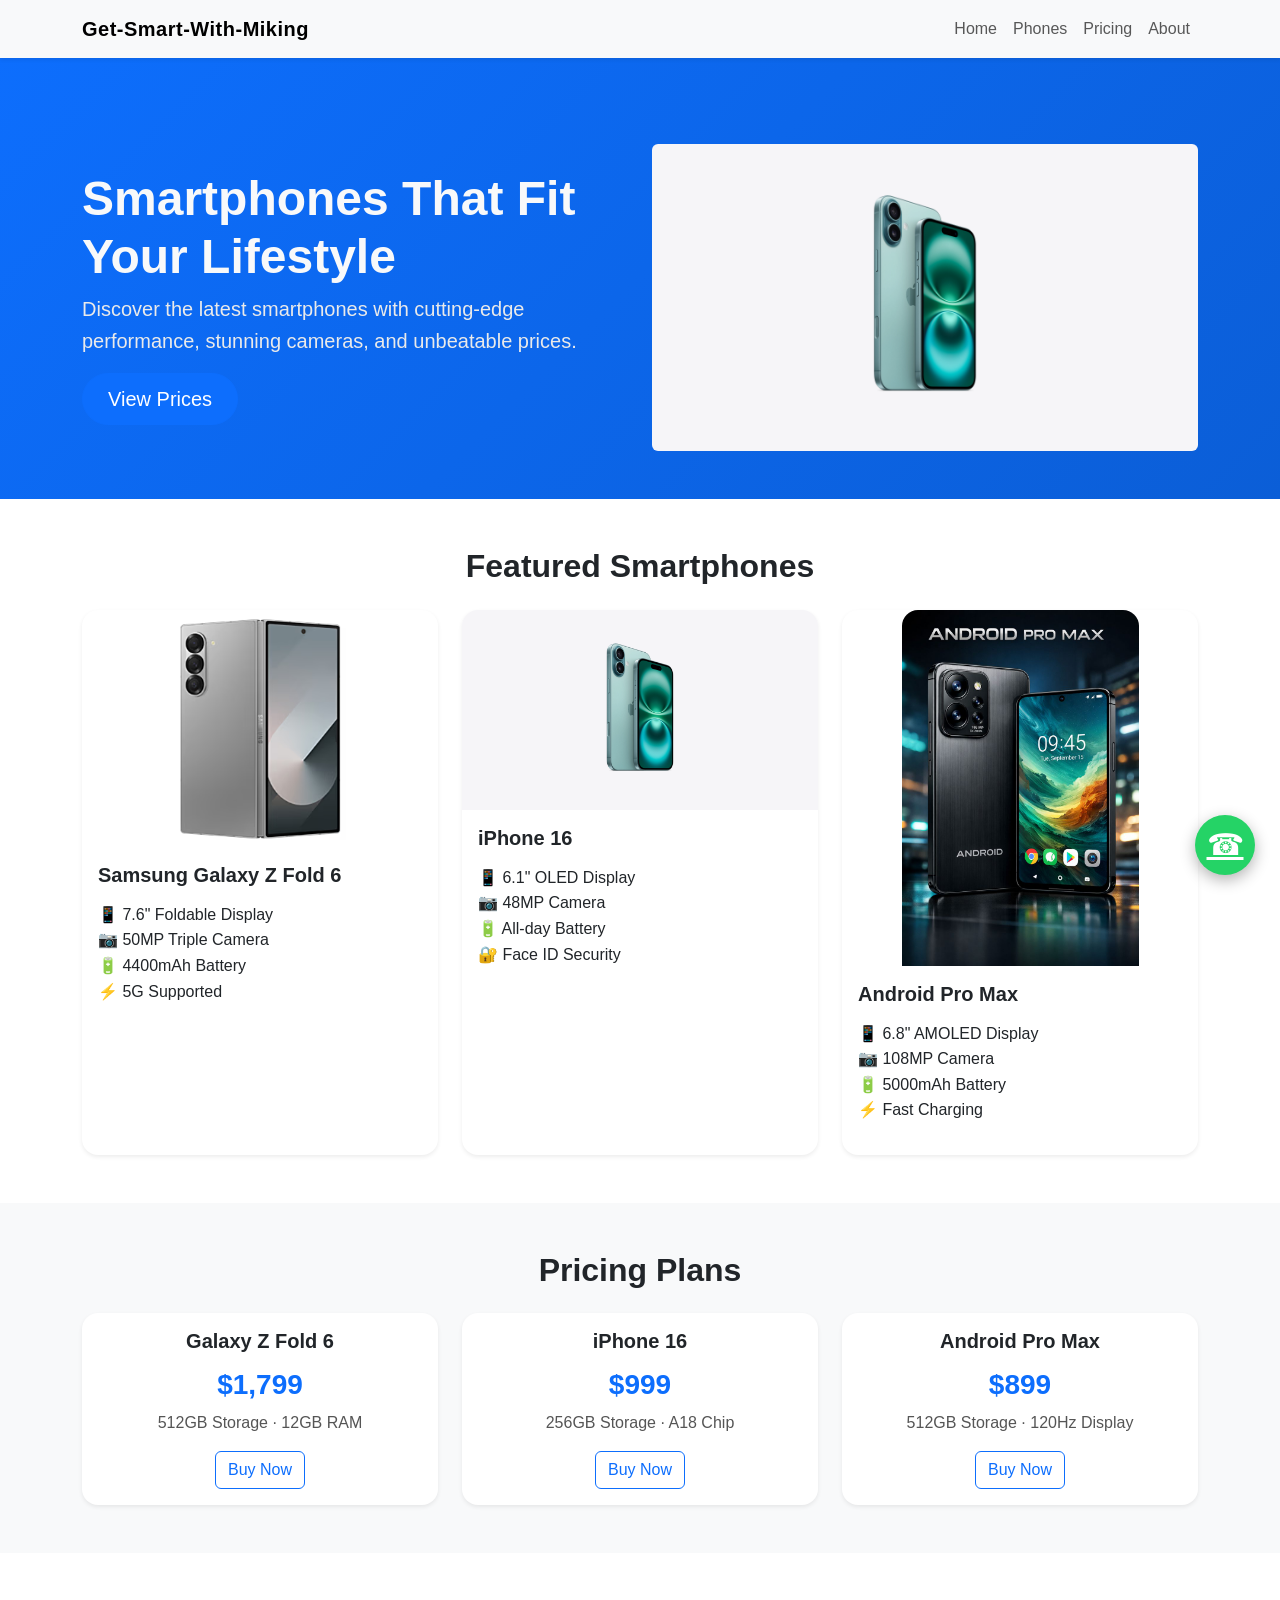
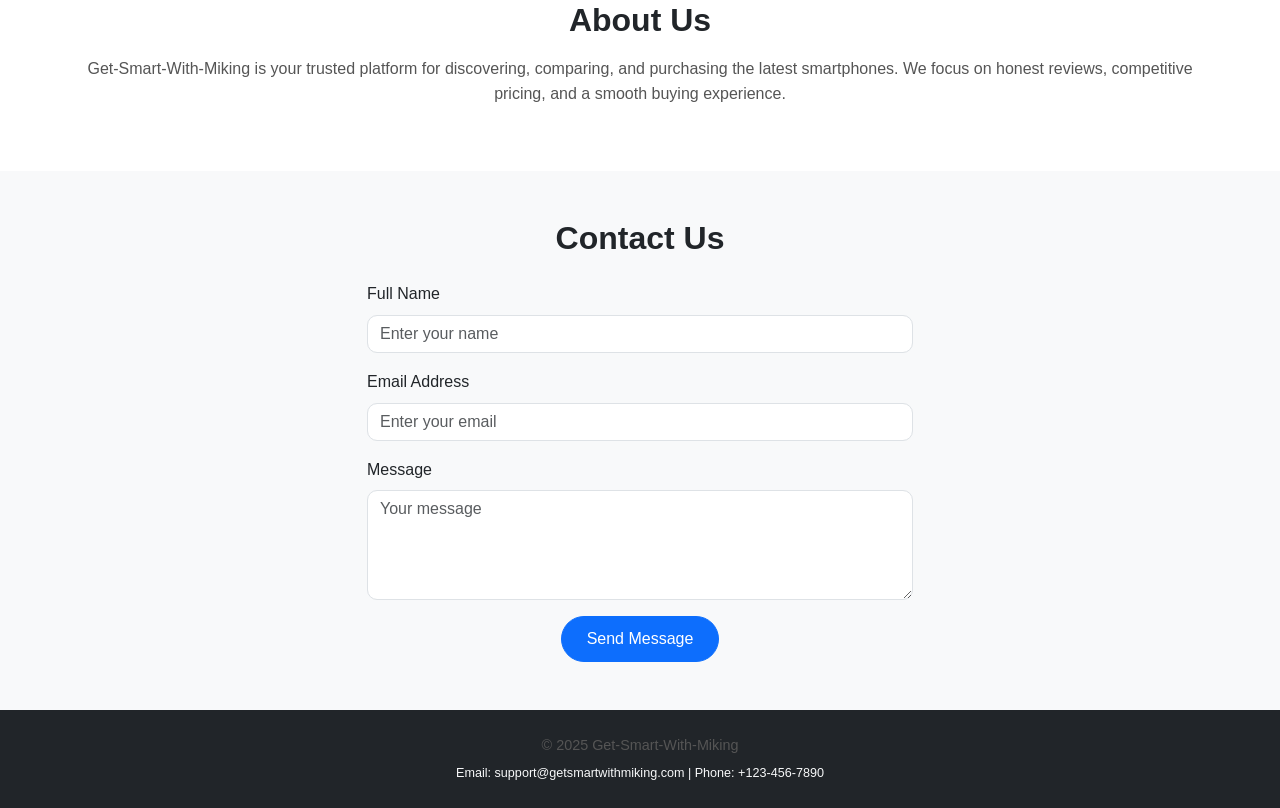
<file: index.html>
<!DOCTYPE html>
<html lang="en">
<head>
    <meta charset="UTF-8">
    <meta name="viewport" content="width=device-width, initial-scale=1.0">
    <title>Get-Smart-With-Miking | Smartphone Sales</title>

    <!-- Bootstrap -->
    <link href="https://cdn.jsdelivr.net/npm/bootstrap@5.3.8/dist/css/bootstrap.min.css" rel="stylesheet">

    <!-- Custom CSS -->
    <link rel="stylesheet" href="415_css/style.css">
</head>
<body>

    <!-- ================= NAVBAR ================= -->
    <nav class="navbar navbar-expand-lg navbar-light bg-light shadow-sm fixed-top">
        <div class="container">
            <a class="navbar-brand fw-bold" href="#home">Get-Smart-With-Miking</a>
            <button class="navbar-toggler" type="button" data-bs-toggle="collapse" data-bs-target="#navbarText">
                <span class="navbar-toggler-icon"></span>
            </button>
            <div class="collapse navbar-collapse" id="navbarText">
                <ul class="navbar-nav ms-auto">
                    <li class="nav-item"><a class="nav-link" href="#home">Home</a></li>
                    <li class="nav-item"><a class="nav-link" href="#phone">Phones</a></li>
                    <li class="nav-item"><a class="nav-link" href="#pricing">Pricing</a></li>
                    <li class="nav-item"><a class="nav-link" href="#about">About</a></li>
                </ul>
            </div>
        </div>
    </nav>

    <!-- ================= HERO SECTION ================= -->
    <section id="home" class="pt-5 mt-5 bg-dark text-light">
        <div class="container py-5">
            <div class="row align-items-center">
                <div class="col-md-6">
                    <h1 class="display-5 fw-bold">Smartphones That Fit Your Lifestyle</h1>
                    <p class="lead">
                        Discover the latest smartphones with cutting-edge performance, stunning cameras,
                        and unbeatable prices.
                    </p>
                    <a href="#pricing" class="btn btn-primary btn-lg">View Prices</a>
                </div>
                <div class="col-md-6 text-center">
                    <img src="415_img/Iphone 16.webp" class="img-fluid rounded" alt="Smartphone">
                </div>
            </div>
        </div>
    </section>

    <!-- ================= PHONE FEATURES ================= -->
    <section id="phone" class="container py-5">
        <h2 class="text-center mb-4">Featured Smartphones</h2>

        <div class="row g-4">
            <!-- Phone Card 1 -->
            <div class="col-md-4">
                <div class="card h-100 shadow-sm">
                    <img src="415_img/Galaxy Z Fold6.avif" class="card-img-top" alt="Galaxy Z Fold 6">
                    <div class="card-body">
                        <h5 class="card-title">Samsung Galaxy Z Fold 6</h5>
                        <ul class="list-unstyled">
                            <li>📱 7.6" Foldable Display</li>
                            <li>📷 50MP Triple Camera</li>
                            <li>🔋 4400mAh Battery</li>
                            <li>⚡ 5G Supported</li>
                        </ul>
                    </div>
                </div>
            </div>

            <!-- Phone Card 2 -->
            <div class="col-md-4">
                <div class="card h-100 shadow-sm">
                    <img src="415_img/Iphone 16.webp" class="card-img-top" alt="iPhone 16">
                    <div class="card-body">
                        <h5 class="card-title">iPhone 16</h5>
                        <ul class="list-unstyled">
                            <li>📱 6.1" OLED Display</li>
                            <li>📷 48MP Camera</li>
                            <li>🔋 All-day Battery</li>
                            <li>🔐 Face ID Security</li>
                        </ul>
                    </div>
                </div>
            </div>

            <!-- Phone Card 3 -->
            <div class="col-md-4">
                <div class="card h-100 shadow-sm">
                    <img src="415_img/Phone.png" class="card-img-top" alt="Android Phone" style="height: 356px; width: 237px;align-self: anchor-center;">
                    <div class="card-body">
                        <h5 class="card-title">Android Pro Max</h5>
                        <ul class="list-unstyled">
                            <li>📱 6.8" AMOLED Display</li>
                            <li>📷 108MP Camera</li>
                            <li>🔋 5000mAh Battery</li>
                            <li>⚡ Fast Charging</li>
                        </ul>
                    </div>
                </div>
            </div>
        </div>
    </section>

    <!-- ================= PRICING ================= -->
    <section id="pricing" class="bg-light py-5">
        <div class="container">
            <h2 class="text-center mb-4">Pricing Plans</h2>

            <div class="row g-4 text-center">
                <div class="col-md-4">
                    <div class="card shadow-sm h-100">
                        <div class="card-body">
                            <h5 class="card-title">Galaxy Z Fold 6</h5>
                            <h3 class="text-primary">$1,799</h3>
                            <p>512GB Storage · 12GB RAM</p>
                            <a href="buy-galaxy.html" class="btn btn-outline-primary">Buy Now</a>
                        </div>
                    </div>
                </div>

                <div class="col-md-4">
                    <div class="card shadow-sm h-100">
                        <div class="card-body">
                            <h5 class="card-title">iPhone 16</h5>
                            <h3 class="text-primary">$999</h3>
                            <p>256GB Storage · A18 Chip</p>
                            <a href="buy-ip16.html" class="btn btn-outline-primary">Buy Now</a>
                        </div>
                    </div>
                </div>

                <div class="col-md-4">
                    <div class="card shadow-sm h-100" style="height: 50%;">
                        <div class="card-body">
                            <h5 class="card-title">Android Pro Max</h5>
                            <h3 class="text-primary">$899</h3>
                            <p>512GB Storage · 120Hz Display</p>
                            <a href="buy-andriod.html" class="btn btn-outline-primary">Buy Now</a>
                        </div>
                    </div>
                </div>
            </div>
        </div>
    </section>

    <!-- ================= ABOUT ================= -->
    <section id="about" class="container py-5">
        <h2 class="text-center mb-3">About Us</h2>
        <p class="text-center">
            Get-Smart-With-Miking is your trusted platform for discovering, comparing,
            and purchasing the latest smartphones. We focus on honest reviews,
            competitive pricing, and a smooth buying experience.
        </p>
    </section>

    <!-- ================= CONTACT ================= -->
    <section id="contact" class="py-5">
        <div class="container">
            <h2 class="text-center mb-4">Contact Us</h2>

            <div class="row justify-content-center">
                <div class="col-md-6">
                    <form>
                        <div class="mb-3">
                            <label class="form-label">Full Name</label>
                            <input type="text" class="form-control" placeholder="Enter your name">
                        </div>

                        <div class="mb-3">
                            <label class="form-label">Email Address</label>
                            <input type="email" class="form-control" placeholder="Enter your email">
                        </div>

                        <div class="mb-3">
                            <label class="form-label">Message</label>
                            <textarea class="form-control" rows="4" placeholder="Your message"></textarea>
                        </div>

                        <div class="text-center">
                            <button type="submit" class="btn btn-primary">
                                Send Message
                            </button>
                        </div>
                    </form>
                </div>
            </div>
        </div>
    </section>


    <!-- ================= FOOTER ================= -->
    <footer class="bg-dark text-light text-center py-4">
        <p class="mb-1">&copy; 2025 Get-Smart-With-Miking</p>
        <small>Email: support@getsmartwithmiking.com | Phone: +123-456-7890</small>
    </footer>

    <!-- WhatsApp Floating Button -->
    <a href="https://wa.me/2347010683922" class="whatsapp-float" target="_blank" aria-label="Chat on WhatsApp">
        ☎
    </a>


    <script src="https://cdn.jsdelivr.net/npm/bootstrap@5.3.8/dist/js/bootstrap.bundle.min.js"></script>
</body>
</html>
</file>
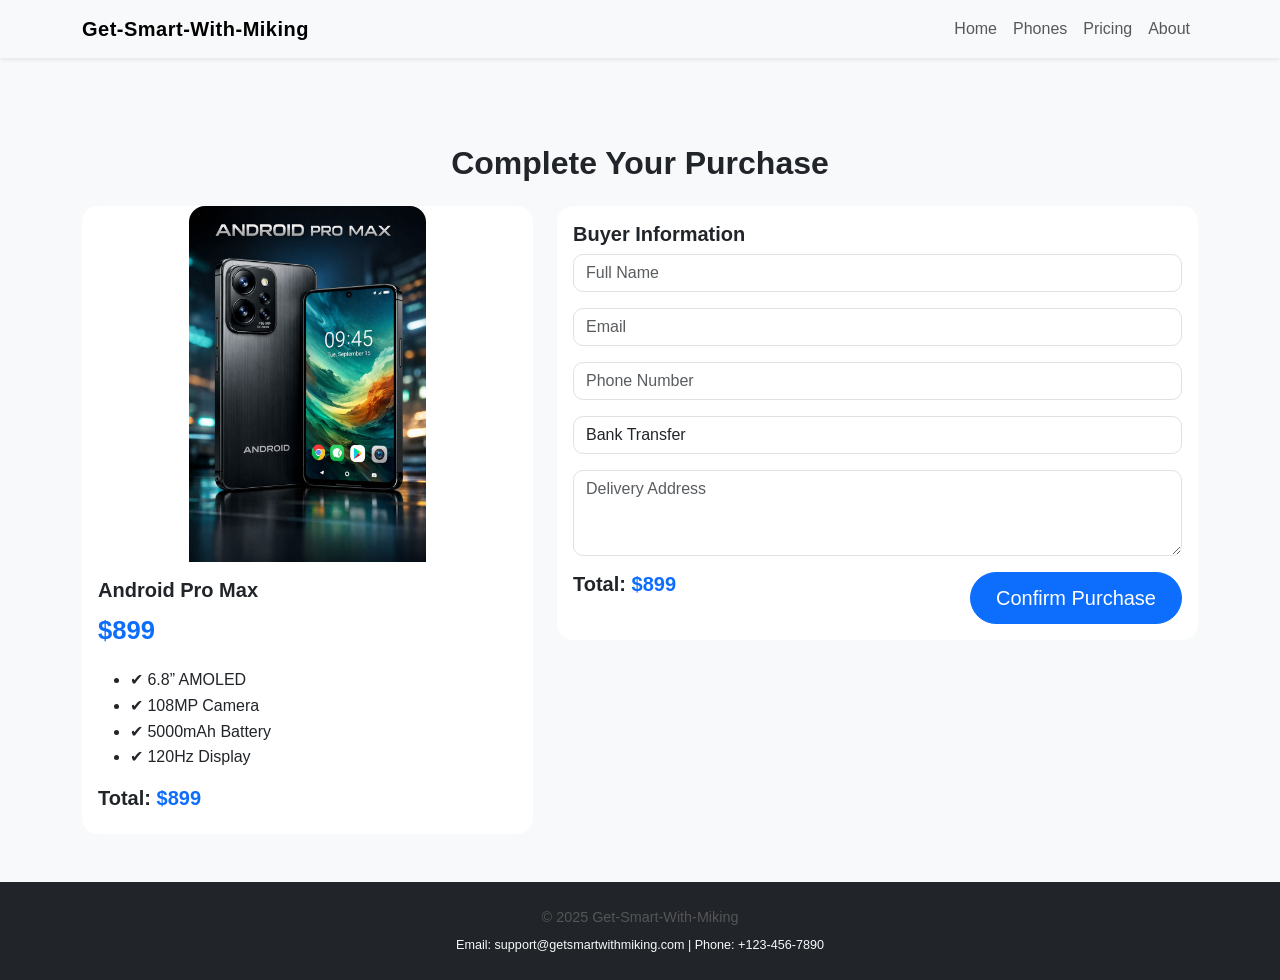
<file: buy-andriod.html>
<!DOCTYPE html>
<html lang="en">
    <head>
        <meta charset="UTF-8">
        <title>Buy Android Pro Max | Get-Smart-With-Miking</title>
        <meta name="viewport" content="width=device-width, initial-scale=1.0">

        <link href="https://cdn.jsdelivr.net/npm/bootstrap@5.3.8/dist/css/bootstrap.min.css" rel="stylesheet">
        <link rel="stylesheet" href="415_css/buy.css">
        <link rel="stylesheet" href="415_css/style.css">
    </head>
    <body>

        <!-- ================= NAVBAR ================= -->
        <nav class="navbar navbar-expand-lg navbar-light bg-light shadow-sm fixed-top">
            <div class="container">
                <a class="navbar-brand fw-bold" href="#home">Get-Smart-With-Miking</a>
                <button class="navbar-toggler" type="button" data-bs-toggle="collapse" data-bs-target="#navbarText">
                    <span class="navbar-toggler-icon"></span>
                </button>
                <div class="collapse navbar-collapse" id="navbarText">
                    <ul class="navbar-nav ms-auto">
                        <li class="nav-item"><a class="nav-link" href="index.html">Home</a></li>
                        <li class="nav-item"><a class="nav-link" href="index.html#phones">Phones</a></li>
                        <li class="nav-item"><a class="nav-link" href="index.html#pricing">Pricing</a></li>
                        <li class="nav-item"><a class="nav-link" href="index.html#about">About</a></li>
                    </ul>
                </div>
            </div>
        </nav>

        <section class="purchase-section pt-5 mt-5">
            <div class="container py-5">
                <h2 class="text-center mb-4">Complete Your Purchase</h2>

                <div class="row g-4">
                    <div class="col-md-5">
                        <div class="card">
                            <img src="415_img/Phone.png" class="card-img-top" alt="Android Phone" style="height: 356px; width: 237px;align-self: anchor-center;">
                            <div class="card-body">
                                <h5>Android Pro Max</h5>
                                <p class="price">$899</p>

                                <ul>
                                <li>✔ 6.8” AMOLED</li>
                                <li>✔ 108MP Camera</li>
                                <li>✔ 5000mAh Battery</li>
                                <li>✔ 120Hz Display</li>
                                </ul>

                                <h5>Total: <span class="text-primary">$899</span></h5>
                            </div>
                        </div>
                    </div>

                    <div class="col-md-7">
                        <div class="card">
                            <div class="card-body">
                                <h5>Buyer Information</h5>
                                <form>
                                    <input class="form-control mb-3" placeholder="Full Name" required>
                                    <input class="form-control mb-3" placeholder="Email" type="email" required>
                                    <input class="form-control mb-3" placeholder="Phone Number" required>

                                    <select class="form-control mb-3">
                                        <option>Bank Transfer</option>
                                        <option>Pay on Delivery</option>
                                    </select>

                                    <textarea class="form-control mb-3" rows="3" placeholder="Delivery Address"></textarea>

                                    <div class="d-flex justify-content-between">
                                        <h5>Total: <span class="text-primary">$899</span></h5>
                                        <button type="submit" class="btn btn-primary btn-lg">Confirm Purchase</button>
                                    </div>
                                </form>
                            </div>
                        </div>
                    </div>
                </div>
            </div>
        </section>
        <!-- ================= FOOTER ================= -->
    <footer class="bg-dark text-light text-center py-4">
        <p class="mb-1">&copy; 2025 Get-Smart-With-Miking</p>
        <small>Email: support@getsmartwithmiking.com | Phone: +123-456-7890</small>
    </footer>

    <script src="https://cdn.jsdelivr.net/npm/bootstrap@5.3.8/dist/js/bootstrap.bundle.min.js"></script>

    </body>
</html>
</file>
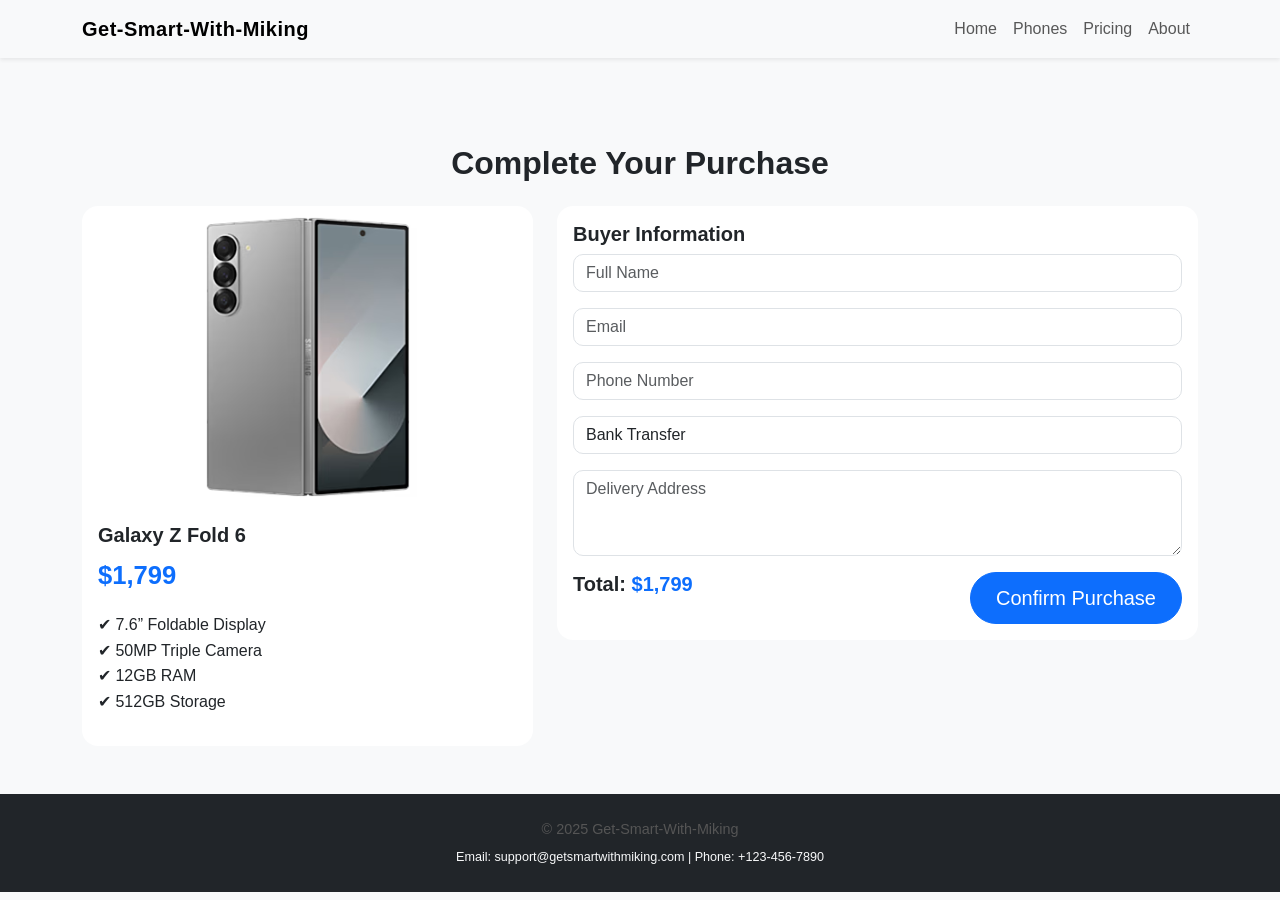
<file: buy-galaxy.html>
<!DOCTYPE html>
<html lang="en">
    <head>
        <meta charset="UTF-8">
        <title>Buy Galaxy Z Fold 6 | Get-Smart-With-Miking</title>
        <meta name="viewport" content="width=device-width, initial-scale=1.0">

        <link href="https://cdn.jsdelivr.net/npm/bootstrap@5.3.8/dist/css/bootstrap.min.css" rel="stylesheet">
        <link rel="stylesheet" href="415_css/buy.css">
        <link rel="stylesheet" href="415_css/style.css">
    </head>
    <body>

        <!-- ================= NAVBAR ================= -->
        <nav class="navbar navbar-expand-lg navbar-light bg-light shadow-sm fixed-top">
            <div class="container">
                <a class="navbar-brand fw-bold" href="#home">Get-Smart-With-Miking</a>
                <button class="navbar-toggler" type="button" data-bs-toggle="collapse" data-bs-target="#navbarText">
                    <span class="navbar-toggler-icon"></span>
                </button>
                <div class="collapse navbar-collapse" id="navbarText">
                    <ul class="navbar-nav ms-auto">
                        <li class="nav-item"><a class="nav-link" href="index.html">Home</a></li>
                        <li class="nav-item"><a class="nav-link" href="index.html#phones">Phones</a></li>
                        <li class="nav-item"><a class="nav-link" href="index.html#pricing">Pricing</a></li>
                        <li class="nav-item"><a class="nav-link" href="index.html#about">About</a></li>
                    </ul>
                </div>
            </div>
        </nav>

        <section class="purchase-section pt-5 mt-5">
            <div class="container py-5">
                <h2 class="text-center mb-4">Complete Your Purchase</h2>

                <div class="row g-4">
                    <div class="col-md-5">
                        <div class="card">
                            <img src="415_img/Galaxy Z Fold6.avif" class="card-img-top" alt="">
                            <div class="card-body">
                                <h5>Galaxy Z Fold 6</h5>
                                <p class="price">$1,799</p>
                                <ul class="list-unstyled">
                                    <li>✔ 7.6” Foldable Display</li>
                                    <li>✔ 50MP Triple Camera</li>
                                    <li>✔ 12GB RAM</li>
                                    <li>✔ 512GB Storage</li>
                                </ul>
                            </div>
                        </div>
                    </div>

                    <div class="col-md-7">
                        <div class="card">
                            <div class="card-body">
                                <h5>Buyer Information</h5>
                                <form>
                                    <input class="form-control mb-3" placeholder="Full Name" required>
                                    <input class="form-control mb-3" placeholder="Email" type="email" required>
                                    <input class="form-control mb-3" placeholder="Phone Number" required>

                                    <select class="form-control mb-3">
                                        <option>Bank Transfer</option>
                                        <option>Pay on Delivery</option>
                                    </select>

                                    <textarea class="form-control mb-3" rows="3" placeholder="Delivery Address"></textarea>

                                    <div class="d-flex justify-content-between">
                                        <h5>Total: <span class="text-primary">$1,799</span></h5>
                                        <button type="submit" class="btn btn-primary btn-lg">Confirm Purchase</button>
                                    </div>
                                </form>
                            </div>
                        </div>
                    </div>
                </div>
            </div>
        </section>
        <!-- ================= FOOTER ================= -->
    <footer class="bg-dark text-light text-center py-4">
        <p class="mb-1">&copy; 2025 Get-Smart-With-Miking</p>
        <small>Email: support@getsmartwithmiking.com | Phone: +123-456-7890</small>
    </footer>

    <script src="https://cdn.jsdelivr.net/npm/bootstrap@5.3.8/dist/js/bootstrap.bundle.min.js"></script>

    </body>
</html>
</file>
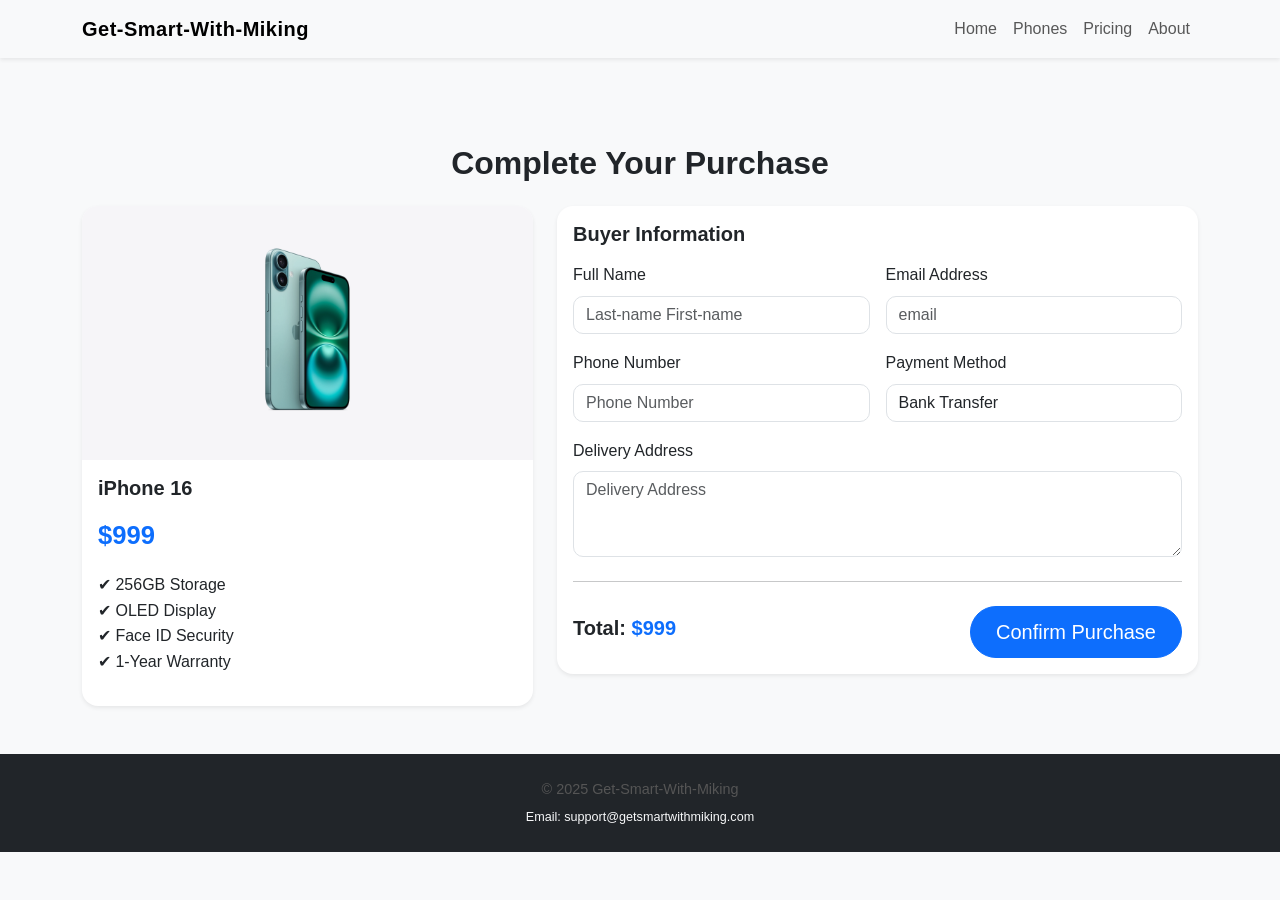
<file: buy-ip16.html>
<!DOCTYPE html>
<html lang="en">
    <head>
        <meta charset="UTF-8">
        <meta name="viewport" content="width=device-width, initial-scale=1.0">
        <title>Buy iPhone 16 | Get-Smart-With-Miking</title>

        <!-- Bootstrap -->
        <link href="https://cdn.jsdelivr.net/npm/bootstrap@5.3.8/dist/css/bootstrap.min.css" rel="stylesheet">

        <!-- Custom CSS -->
        <link rel="stylesheet" href="415_css/buy.css">
        <link rel="stylesheet" href="415_css/style.css">
    </head>
    <body>

        <!-- ================= NAVBAR ================= -->
        <nav class="navbar navbar-expand-lg navbar-light bg-light shadow-sm fixed-top">
            <div class="container">
                <a class="navbar-brand fw-bold" href="#home">Get-Smart-With-Miking</a>
                <button class="navbar-toggler" type="button" data-bs-toggle="collapse" data-bs-target="#navbarText">
                    <span class="navbar-toggler-icon"></span>
                </button>
                <div class="collapse navbar-collapse" id="navbarText">
                    <ul class="navbar-nav ms-auto">
                        <li class="nav-item"><a class="nav-link" href="index.html">Home</a></li>
                        <li class="nav-item"><a class="nav-link" href="index.html#phones">Phones</a></li>
                        <li class="nav-item"><a class="nav-link" href="index.html#pricing">Pricing</a></li>
                        <li class="nav-item"><a class="nav-link" href="index.html#about">About</a></li>
                    </ul>
                </div>
            </div>
        </nav>

        <!-- ================= PURCHASE SECTION ================= -->
        <section class="purchase-section pt-5 mt-5">
            <div class="container py-5">
                <h2 class="text-center mb-4">Complete Your Purchase</h2>

                <div class="row g-4">
                    <!-- PRODUCT SUMMARY -->
                    <div class="col-md-5">
                        <div class="card shadow-sm">
                            <img src="415_img/Iphone 16.webp" class="card-img-top" alt="Selected Phone">
                            <div class="card-body">
                                <h5 class="card-title">iPhone 16</h5>
                                <p class="price">$999</p>
                                <ul class="list-unstyled">
                                    <li>✔ 256GB Storage</li>
                                    <li>✔ OLED Display</li>
                                    <li>✔ Face ID Security</li>
                                    <li>✔ 1-Year Warranty</li>
                                </ul>
                            </div>
                        </div>
                    </div>

                    <!-- PURCHASE FORM -->
                    <div class="col-md-7">
                        <div class="card shadow-sm">
                            <div class="card-body">
                                <h5 class="mb-3">Buyer Information</h5>

                                <form>
                                    <div class="row g-3">
                                        <div class="col-md-6">
                                            <label class="form-label">Full Name</label>
                                            <input type="text" class="form-control" placeholder="Last-name First-name">
                                        </div>

                                        <div class="col-md-6">
                                            <label class="form-label">Email Address</label>
                                            <input type="email" class="form-control" placeholder="email">
                                        </div>

                                        <div class="col-md-6">
                                            <label class="form-label">Phone Number</label>
                                            <input type="tel" class="form-control" required placeholder="Phone Number">
                                        </div>

                                        <div class="col-md-6">
                                            <label class="form-label">Payment Method</label>
                                            <select class="form-control" required>
                                                <option>Bank Transfer</option>
                                                <option>Pay on Delivery</option>
                                            </select>
                                        </div>

                                        <div class="col-12">
                                            <label class="form-label">Delivery Address</label>
                                            <textarea class="form-control" rows="3" placeholder="Delivery Address" required></textarea>
                                        </div>
                                    </div>

                                    <hr class="my-4">

                                    <div class="d-flex justify-content-between align-items-center">
                                        <h5>Total: <span class="text-primary">$999</span></h5>
                                        <button type="submit" class="btn btn-primary btn-lg">
                                            Confirm Purchase
                                        </button>
                                    </div>
                                </form>

                            </div>
                        </div>
                    </div>
                </div>
            </div>
        </section>

        <!-- ================= FOOTER ================= -->
        <footer class="bg-dark text-light text-center py-4">
            <p class="mb-1">&copy; 2025 Get-Smart-With-Miking</p>
            <small>Email: support@getsmartwithmiking.com</small>
        </footer>

        <script src="https://cdn.jsdelivr.net/npm/bootstrap@5.3.8/dist/js/bootstrap.bundle.min.js"></script>
    </body>
</html>
</file>
<file: 415_css/style.css>
/* =====================
   GLOBAL STYLES
===================== */
body {
    font-family: 'Segoe UI', Tahoma, Geneva, Verdana, sans-serif;
    line-height: 1.6;
    scroll-behavior: smooth;
}

section {
    scroll-margin-top: 90px;
}

h1, h2, h3, h4, h5 {
    font-weight: 700;
}

p {
    color: #555;
}

/* =====================
   NAVBAR
===================== */
.navbar-brand {
    letter-spacing: 0.5px;
}

.nav-link {
    font-weight: 500;
}

.nav-link:hover {
    color: #0d6efd !important;
}

/* =====================
   HERO SECTION
===================== */
#home {
    background: linear-gradient(135deg, #0d6efd, #0b5ed7);
    color: #fff;
}

#home p {
    color: #eaeaea;
}

#home img {
    max-height: 380px;
}

/* =====================
   CARDS (PHONES & PRICING)
===================== */
.card {
    border: none;
    border-radius: 16px;
    transition: transform 0.3s ease, box-shadow 0.3s ease;
}

.card:hover {
    transform: translateY(-6px);
    box-shadow: 0 15px 35px rgba(0,0,0,0.15);
}

.card img {
    border-top-left-radius: 16px;
    border-top-right-radius: 16px;
}

.card-title {
    margin-bottom: 15px;
}

/* =====================
   PRICING SECTION
===================== */
#pricing h3 {
    font-weight: 800;
}

/* =====================
   CONTACT SECTION
===================== */
#contact {
    background-color: #f8f9fa;
}

.form-control {
    border-radius: 10px;
}

.btn-primary {
    border-radius: 30px;
    padding: 10px 25px;
}

/* =====================
   FOOTER
===================== */
footer {
    font-size: 0.9rem;
}

/* =====================
   WHATSAPP FLOATING BUTTON
===================== */
.whatsapp-float {
    position: fixed;
    bottom: 25px;
    right: 25px;
    background-color: #25d366;
    color: #fff;
    border-radius: 50%;
    width: 60px;
    height: 60px;
    font-size: 30px;
    text-align: center;
    line-height: 60px;
    z-index: 1000;
    box-shadow: 0 5px 15px rgba(0,0,0,0.3);
    transition: transform 0.3s ease;
}

.whatsapp-float:hover {
    transform: scale(1.1);
    color: #fff;
}

/* =====================
   RESPONSIVE
===================== */
@media (max-width: 768px) {
    #home {
        text-align: center;
    }

    #home img {
        margin-top: 30px;
    }
}
</file>
<file: 415_css/buy.css>
body {
    font-family: 'Segoe UI', Tahoma, Geneva, Verdana, sans-serif;
    background-color: #f8f9fa;
}

.purchase-section h2 {
    font-weight: 800;
}

.card {
    border-radius: 16px;
    border: none;
}

.card img {
    border-top-left-radius: 16px;
    border-top-right-radius: 16px;
}

.price {
    font-size: 1.6rem;
    font-weight: 800;
    color: #0d6efd;
}

.form-control {
    border-radius: 10px;
}

.btn-primary {
    border-radius: 30px;
    padding: 10px 30px;
}
</file>
